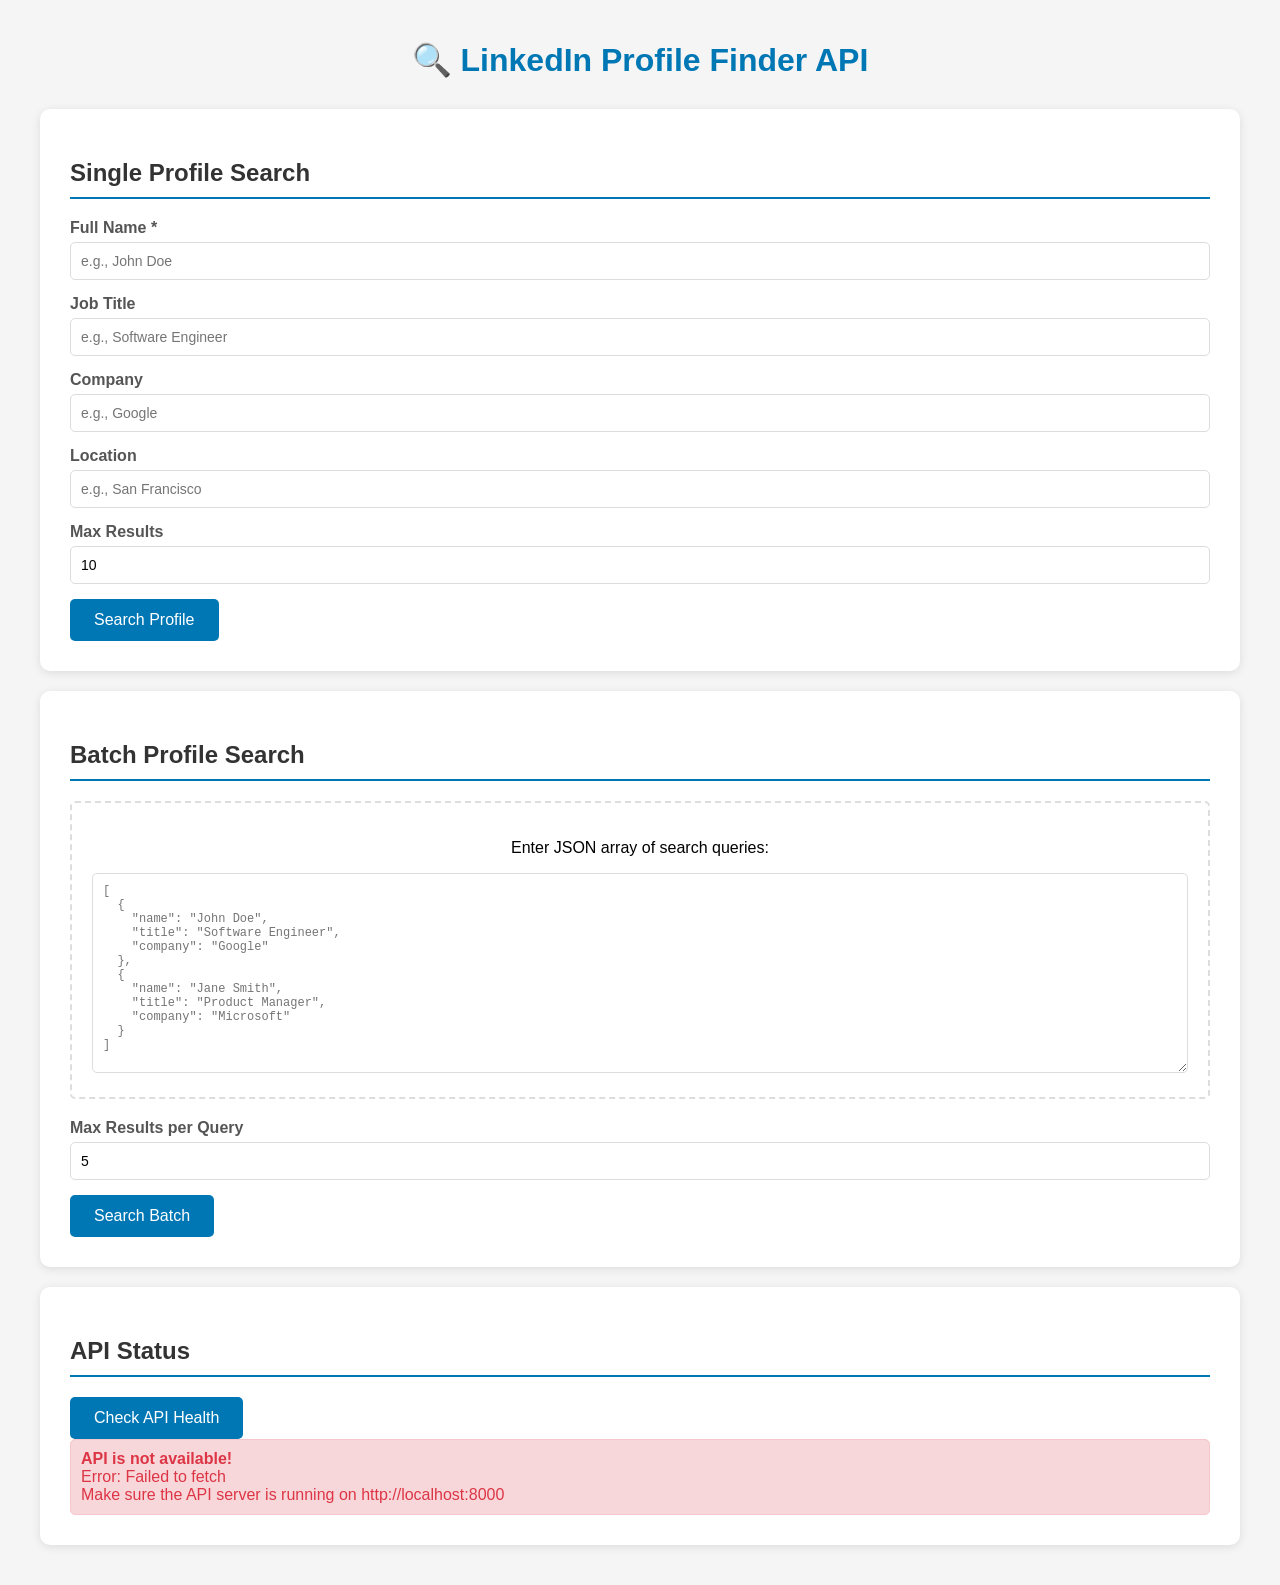
<file: api/index.html>
<!DOCTYPE html>
<html lang="en">
<head>
    <meta charset="UTF-8">
    <meta name="viewport" content="width=device-width, initial-scale=1.0">
    <title>LinkedIn Profile Finder API</title>
    <style>
        body {
            font-family: 'Segoe UI', Tahoma, Geneva, Verdana, sans-serif;
            max-width: 1200px;
            margin: 0 auto;
            padding: 20px;
            background-color: #f5f5f5;
        }
        .container {
            background: white;
            padding: 30px;
            border-radius: 10px;
            box-shadow: 0 2px 10px rgba(0,0,0,0.1);
            margin-bottom: 20px;
        }
        h1 {
            color: #0077b5;
            text-align: center;
            margin-bottom: 30px;
        }
        h2 {
            color: #333;
            border-bottom: 2px solid #0077b5;
            padding-bottom: 10px;
        }
        .form-group {
            margin-bottom: 15px;
        }
        label {
            display: block;
            margin-bottom: 5px;
            font-weight: bold;
            color: #555;
        }
        input[type="text"], input[type="number"] {
            width: 100%;
            padding: 10px;
            border: 1px solid #ddd;
            border-radius: 5px;
            font-size: 14px;
            box-sizing: border-box;
        }
        button {
            background-color: #0077b5;
            color: white;
            padding: 12px 24px;
            border: none;
            border-radius: 5px;
            cursor: pointer;
            font-size: 16px;
            margin-right: 10px;
        }
        button:hover {
            background-color: #005885;
        }
        button:disabled {
            background-color: #ccc;
            cursor: not-allowed;
        }
        .results {
            margin-top: 20px;
            padding: 20px;
            background-color: #f9f9f9;
            border-radius: 5px;
            border-left: 4px solid #0077b5;
        }
        .result-item {
            margin-bottom: 15px;
            padding: 15px;
            background: white;
            border-radius: 5px;
            border: 1px solid #ddd;
        }
        .result-url {
            color: #0077b5;
            text-decoration: none;
            font-weight: bold;
        }
        .result-url:hover {
            text-decoration: underline;
        }
        .result-score {
            color: #28a745;
            font-weight: bold;
        }
        .loading {
            text-align: center;
            color: #666;
            font-style: italic;
        }
        .error {
            color: #dc3545;
            background-color: #f8d7da;
            padding: 10px;
            border-radius: 5px;
            border: 1px solid #f5c6cb;
        }
        .success {
            color: #155724;
            background-color: #d4edda;
            padding: 10px;
            border-radius: 5px;
            border: 1px solid #c3e6cb;
        }
        .batch-input {
            border: 2px dashed #ddd;
            padding: 20px;
            text-align: center;
            margin-bottom: 20px;
            border-radius: 5px;
        }
        .batch-input.dragover {
            border-color: #0077b5;
            background-color: #f0f8ff;
        }
        textarea {
            width: 100%;
            height: 200px;
            padding: 10px;
            border: 1px solid #ddd;
            border-radius: 5px;
            font-family: monospace;
            font-size: 12px;
            box-sizing: border-box;
        }
        .stats {
            display: flex;
            justify-content: space-around;
            margin: 20px 0;
            padding: 15px;
            background-color: #e9ecef;
            border-radius: 5px;
        }
        .stat-item {
            text-align: center;
        }
        .stat-value {
            font-size: 24px;
            font-weight: bold;
            color: #0077b5;
        }
        .stat-label {
            color: #666;
            font-size: 14px;
        }
    </style>
</head>
<body>
    <h1>🔍 LinkedIn Profile Finder API</h1>
    
    <!-- Single Search Section -->
    <div class="container">
        <h2>Single Profile Search</h2>
        <form id="singleSearchForm">
            <div class="form-group">
                <label for="name">Full Name *</label>
                <input type="text" id="name" name="name" required placeholder="e.g., John Doe">
            </div>
            <div class="form-group">
                <label for="title">Job Title</label>
                <input type="text" id="title" name="title" placeholder="e.g., Software Engineer">
            </div>
            <div class="form-group">
                <label for="company">Company</label>
                <input type="text" id="company" name="company" placeholder="e.g., Google">
            </div>
            <div class="form-group">
                <label for="location">Location</label>
                <input type="text" id="location" name="location" placeholder="e.g., San Francisco">
            </div>
            <div class="form-group">
                <label for="maxResults">Max Results</label>
                <input type="number" id="maxResults" name="maxResults" value="10" min="1" max="50">
            </div>
            <button type="submit" id="singleSearchBtn">Search Profile</button>
        </form>
        <div id="singleResults"></div>
    </div>

    <!-- Batch Search Section -->
    <div class="container">
        <h2>Batch Profile Search</h2>
        <div class="batch-input" id="batchInput">
            <p>Enter JSON array of search queries:</p>
            <textarea id="batchQueries" placeholder='[
  {
    "name": "John Doe",
    "title": "Software Engineer",
    "company": "Google"
  },
  {
    "name": "Jane Smith", 
    "title": "Product Manager",
    "company": "Microsoft"
  }
]'></textarea>
        </div>
        <div class="form-group">
            <label for="batchMaxResults">Max Results per Query</label>
            <input type="number" id="batchMaxResults" name="batchMaxResults" value="5" min="1" max="50">
        </div>
        <button id="batchSearchBtn">Search Batch</button>
        <div id="batchResults"></div>
    </div>

    <!-- API Status -->
    <div class="container">
        <h2>API Status</h2>
        <button id="checkHealthBtn">Check API Health</button>
        <div id="healthStatus"></div>
    </div>

    <script>
        const API_BASE_URL = 'http://localhost:8000';

        // Single Search
        document.getElementById('singleSearchForm').addEventListener('submit', async (e) => {
            e.preventDefault();
            const btn = document.getElementById('singleSearchBtn');
            const resultsDiv = document.getElementById('singleResults');
            
            btn.disabled = true;
            btn.textContent = 'Searching...';
            resultsDiv.innerHTML = '<div class="loading">Searching for LinkedIn profiles...</div>';

            const formData = new FormData(e.target);
            const payload = {
                name: formData.get('name'),
                title: formData.get('title') || null,
                company: formData.get('company') || null,
                location: formData.get('location') || null,
                max_results: parseInt(formData.get('maxResults'))
            };

            try {
                const response = await fetch(`${API_BASE_URL}/search`, {
                    method: 'POST',
                    headers: {
                        'Content-Type': 'application/json',
                    },
                    body: JSON.stringify(payload)
                });

                if (!response.ok) {
                    throw new Error(`HTTP error! status: ${response.status}`);
                }

                const data = await response.json();
                displaySingleResults(data);
            } catch (error) {
                resultsDiv.innerHTML = `<div class="error">Error: ${error.message}</div>`;
            } finally {
                btn.disabled = false;
                btn.textContent = 'Search Profile';
            }
        });

        // Batch Search
        document.getElementById('batchSearchBtn').addEventListener('click', async () => {
            const btn = document.getElementById('batchSearchBtn');
            const resultsDiv = document.getElementById('batchResults');
            const queriesText = document.getElementById('batchQueries').value;
            const maxResults = parseInt(document.getElementById('batchMaxResults').value);

            btn.disabled = true;
            btn.textContent = 'Searching...';
            resultsDiv.innerHTML = '<div class="loading">Searching for LinkedIn profiles...</div>';

            try {
                const queries = JSON.parse(queriesText);
                const payload = {
                    queries: queries,
                    max_results: maxResults
                };

                const response = await fetch(`${API_BASE_URL}/search/batch`, {
                    method: 'POST',
                    headers: {
                        'Content-Type': 'application/json',
                    },
                    body: JSON.stringify(payload)
                });

                if (!response.ok) {
                    throw new Error(`HTTP error! status: ${response.status}`);
                }

                const data = await response.json();
                displayBatchResults(data);
            } catch (error) {
                resultsDiv.innerHTML = `<div class="error">Error: ${error.message}</div>`;
            } finally {
                btn.disabled = false;
                btn.textContent = 'Search Batch';
            }
        });

        // Health Check
        document.getElementById('checkHealthBtn').addEventListener('click', async () => {
            const btn = document.getElementById('checkHealthBtn');
            const statusDiv = document.getElementById('healthStatus');
            
            btn.disabled = true;
            btn.textContent = 'Checking...';

            try {
                const response = await fetch(`${API_BASE_URL}/health`);
                const data = await response.json();
                
                if (response.ok) {
                    statusDiv.innerHTML = `
                        <div class="success">
                            <strong>API is healthy!</strong><br>
                            Status: ${data.status}<br>
                            Version: ${data.version}<br>
                            Timestamp: ${data.timestamp}
                        </div>
                    `;
                } else {
                    throw new Error('API returned error status');
                }
            } catch (error) {
                statusDiv.innerHTML = `
                    <div class="error">
                        <strong>API is not available!</strong><br>
                        Error: ${error.message}<br>
                        Make sure the API server is running on ${API_BASE_URL}
                    </div>
                `;
            } finally {
                btn.disabled = false;
                btn.textContent = 'Check API Health';
            }
        });

        function displaySingleResults(data) {
            const resultsDiv = document.getElementById('singleResults');
            
            let html = `
                <div class="results">
                    <div class="stats">
                        <div class="stat-item">
                            <div class="stat-value">${data.total_results}</div>
                            <div class="stat-label">Profiles Found</div>
                        </div>
                        <div class="stat-item">
                            <div class="stat-value">${data.search_time}s</div>
                            <div class="stat-label">Search Time</div>
                        </div>
                    </div>
            `;

            if (data.results.length === 0) {
                html += '<p>No LinkedIn profiles found.</p>';
            } else {
                data.results.forEach((result, index) => {
                    html += `
                        <div class="result-item">
                            <div><strong>${index + 1}.</strong> <a href="${result.url}" target="_blank" class="result-url">${result.url}</a></div>
                            <div>Score: <span class="result-score">${result.score.toFixed(2)}</span></div>
                            ${result.title ? `<div>Title: ${result.title}</div>` : ''}
                            ${result.snippet ? `<div>Snippet: ${result.snippet.substring(0, 150)}...</div>` : ''}
                        </div>
                    `;
                });
            }

            html += '</div>';
            resultsDiv.innerHTML = html;
        }

        function displayBatchResults(data) {
            const resultsDiv = document.getElementById('batchResults');
            
            let html = `
                <div class="results">
                    <div class="stats">
                        <div class="stat-item">
                            <div class="stat-value">${data.total_searches}</div>
                            <div class="stat-label">Searches</div>
                        </div>
                        <div class="stat-item">
                            <div class="stat-value">${data.total_profiles_found}</div>
                            <div class="stat-label">Profiles Found</div>
                        </div>
                        <div class="stat-item">
                            <div class="stat-value">${data.batch_time}s</div>
                            <div class="stat-label">Total Time</div>
                        </div>
                    </div>
            `;

            data.searches.forEach((search, index) => {
                html += `
                    <div class="result-item">
                        <h3>Search ${index + 1}: ${search.query.name}</h3>
                        <p>Results: ${search.total_results} profiles found</p>
                        ${search.results.length > 0 ? `
                            <div><strong>Best Match:</strong> <a href="${search.results[0].url}" target="_blank" class="result-url">${search.results[0].url}</a> (Score: ${search.results[0].score.toFixed(2)})</div>
                        ` : '<p>No profiles found</p>'}
                    </div>
                `;
            });

            html += '</div>';
            resultsDiv.innerHTML = html;
        }

        // Auto-check health on page load
        window.addEventListener('load', () => {
            document.getElementById('checkHealthBtn').click();
        });
    </script>
</body>
</html>
</file>
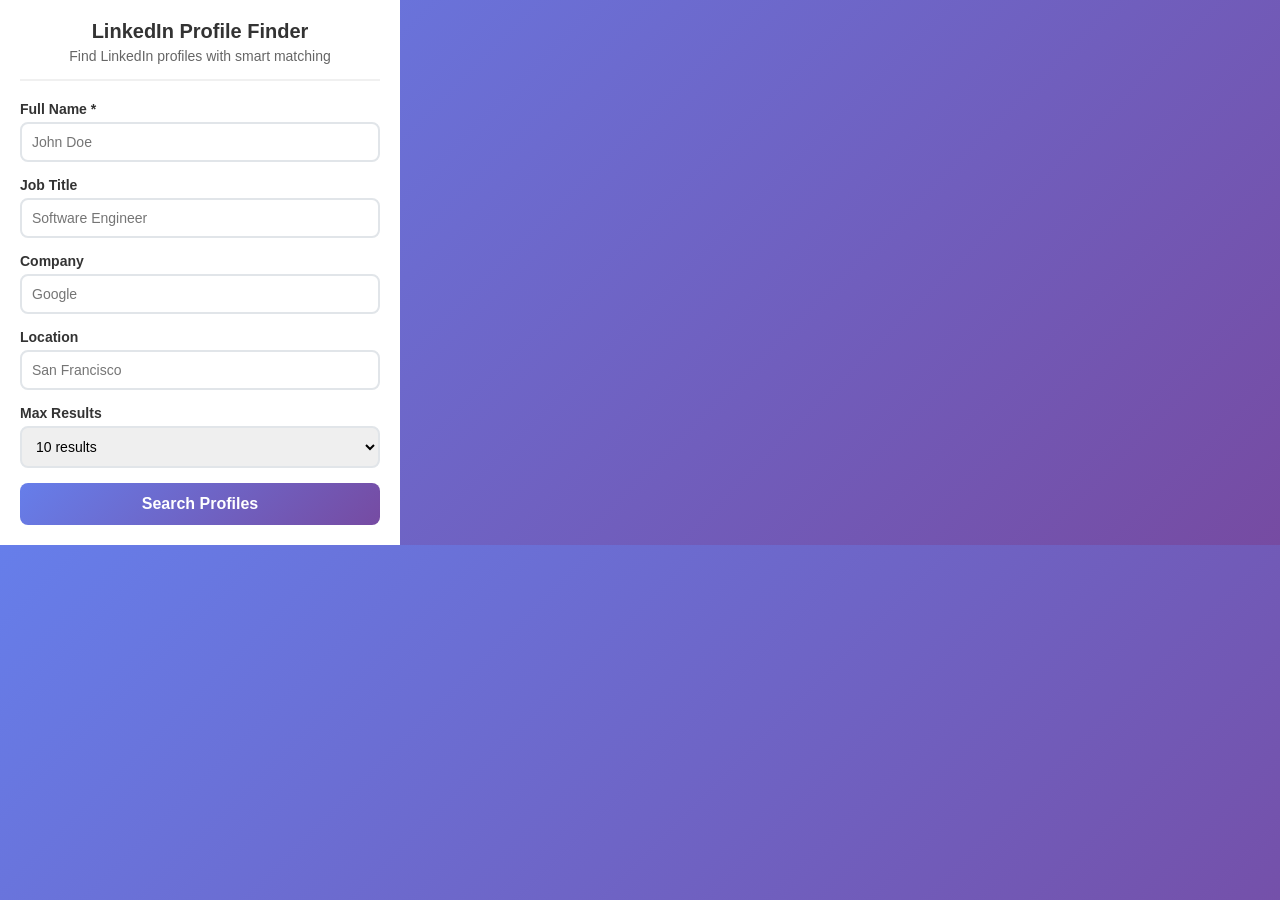
<file: chrome-extension/popup.html>
<!DOCTYPE html>
<html>
<head>
    <meta charset="utf-8">
    <link rel="stylesheet" href="styles.css">
</head>
<body>
    <div class="container">
        <div class="header">
            <h1> LinkedIn Profile Finder</h1>
            <p>Find LinkedIn profiles with smart matching</p>
        </div>
        
        <form id="searchForm">
            <div class="form-group">
                <label for="name">Full Name *</label>
                <input type="text" id="name" name="name" required placeholder="John Doe">
            </div>
            
            <div class="form-group">
                <label for="title">Job Title</label>
                <input type="text" id="title" name="title" placeholder="Software Engineer">
            </div>
            
            <div class="form-group">
                <label for="company">Company</label>
                <input type="text" id="company" name="company" placeholder="Google">
            </div>
            
            <div class="form-group">
                <label for="location">Location</label>
                <input type="text" id="location" name="location" placeholder="San Francisco">
            </div>
            
            <div class="form-group">
                <label for="maxResults">Max Results</label>
                <select id="maxResults" name="maxResults">
                    <option value="5">5 results</option>
                    <option value="10" selected>10 results</option>
                    <option value="15">15 results</option>
                    <option value="20">20 results</option>
                </select>
            </div>
            
            <button type="submit" id="searchBtn">
                <span class="btn-text"> Search Profiles</span>
                <span class="btn-loading" style="display: none;"> Searching...</span>
            </button>
        </form>
        
        <div id="results" class="results-container" style="display: none;">
            <h3> Search Results</h3>
            <div id="resultsList"></div>
            <div class="export-buttons">
                <button id="exportJson" class="export-btn"> Export JSON</button>
                <button id="exportCsv" class="export-btn"> Export CSV</button>
            </div>
        </div>
        
        <div id="status" class="status"></div>
    </div>
    
    <script src="popup.js"></script>
</body>
</html>
</file>
<file: chrome-extension/styles.css>
body {
    width: 400px;
    min-height: 500px;
    margin: 0;
    padding: 0;
    font-family: -apple-system, BlinkMacSystemFont, "Segoe UI", Roboto, sans-serif;
    background: linear-gradient(135deg, #667eea 0%, #764ba2 100%);
}

.container {
    padding: 20px;
    background: white;
    min-height: 500px;
}

.header {
    text-align: center;
    margin-bottom: 20px;
    padding-bottom: 15px;
    border-bottom: 2px solid #f0f0f0;
}

.header h1 {
    margin: 0 0 5px 0;
    font-size: 20px;
    color: #333;
}

.header p {
    margin: 0;
    color: #666;
    font-size: 14px;
}

.form-group {
    margin-bottom: 15px;
}

.form-group label {
    display: block;
    margin-bottom: 5px;
    font-weight: 600;
    color: #333;
    font-size: 14px;
}

.form-group input,
.form-group select {
    width: 100%;
    padding: 10px;
    border: 2px solid #e1e5e9;
    border-radius: 8px;
    font-size: 14px;
    transition: border-color 0.3s ease;
    box-sizing: border-box;
}

.form-group input:focus,
.form-group select:focus {
    outline: none;
    border-color: #667eea;
}

button {
    width: 100%;
    padding: 12px;
    background: linear-gradient(135deg, #667eea 0%, #764ba2 100%);
    color: white;
    border: none;
    border-radius: 8px;
    font-size: 16px;
    font-weight: 600;
    cursor: pointer;
    transition: transform 0.2s ease;
}

button:hover {
    transform: translateY(-2px);
}

button:disabled {
    opacity: 0.7;
    cursor: not-allowed;
    transform: none;
}

.results-container {
    margin-top: 20px;
    padding-top: 20px;
    border-top: 2px solid #f0f0f0;
}

.results-container h3 {
    margin: 0 0 15px 0;
    color: #333;
    font-size: 18px;
}

.result-item {
    background: #f8f9fa;
    border-radius: 8px;
    padding: 15px;
    margin-bottom: 15px;
    border-left: 4px solid #667eea;
}

.result-header {
    display: flex;
    justify-content: space-between;
    align-items: center;
    margin-bottom: 10px;
}

.result-number {
    background: #667eea;
    color: white;
    padding: 4px 8px;
    border-radius: 12px;
    font-size: 12px;
    font-weight: 600;
}

.result-score {
    padding: 4px 8px;
    border-radius: 12px;
    font-size: 12px;
    font-weight: 600;
}

.score-excellent { background: #28a745; color: white; }
.score-good { background: #17a2b8; color: white; }
.score-fair { background: #ffc107; color: #333; }
.score-poor { background: #dc3545; color: white; }

.result-title {
    margin: 0 0 8px 0;
    font-size: 16px;
}

.result-title a {
    color: #667eea;
    text-decoration: none;
}

.result-title a:hover {
    text-decoration: underline;
}

.result-snippet {
    margin: 0 0 10px 0;
    color: #666;
    font-size: 14px;
    line-height: 1.4;
}

.result-meta {
    font-size: 12px;
    color: #999;
}

.result-url {
    word-break: break-all;
}

.export-buttons {
    display: flex;
    gap: 10px;
    margin-top: 15px;
}

.export-btn {
    flex: 1;
    padding: 8px;
    font-size: 14px;
    background: #6c757d;
}

.export-btn:hover {
    background: #5a6268;
}

.status {
    margin-top: 15px;
    padding: 10px;
    border-radius: 6px;
    font-size: 14px;
    text-align: center;
    display: none;
}

.status-info {
    background: #d1ecf1;
    color: #0c5460;
    border: 1px solid #bee5eb;
}

.status-success {
    background: #d4edda;
    color: #155724;
    border: 1px solid #c3e6cb;
}

.status-error {
    background: #f8d7da;
    color: #721c24;
    border: 1px solid #f5c6cb;
}

.no-results {
    text-align: center;
    color: #666;
    font-style: italic;
    padding: 20px;
}
</file>
